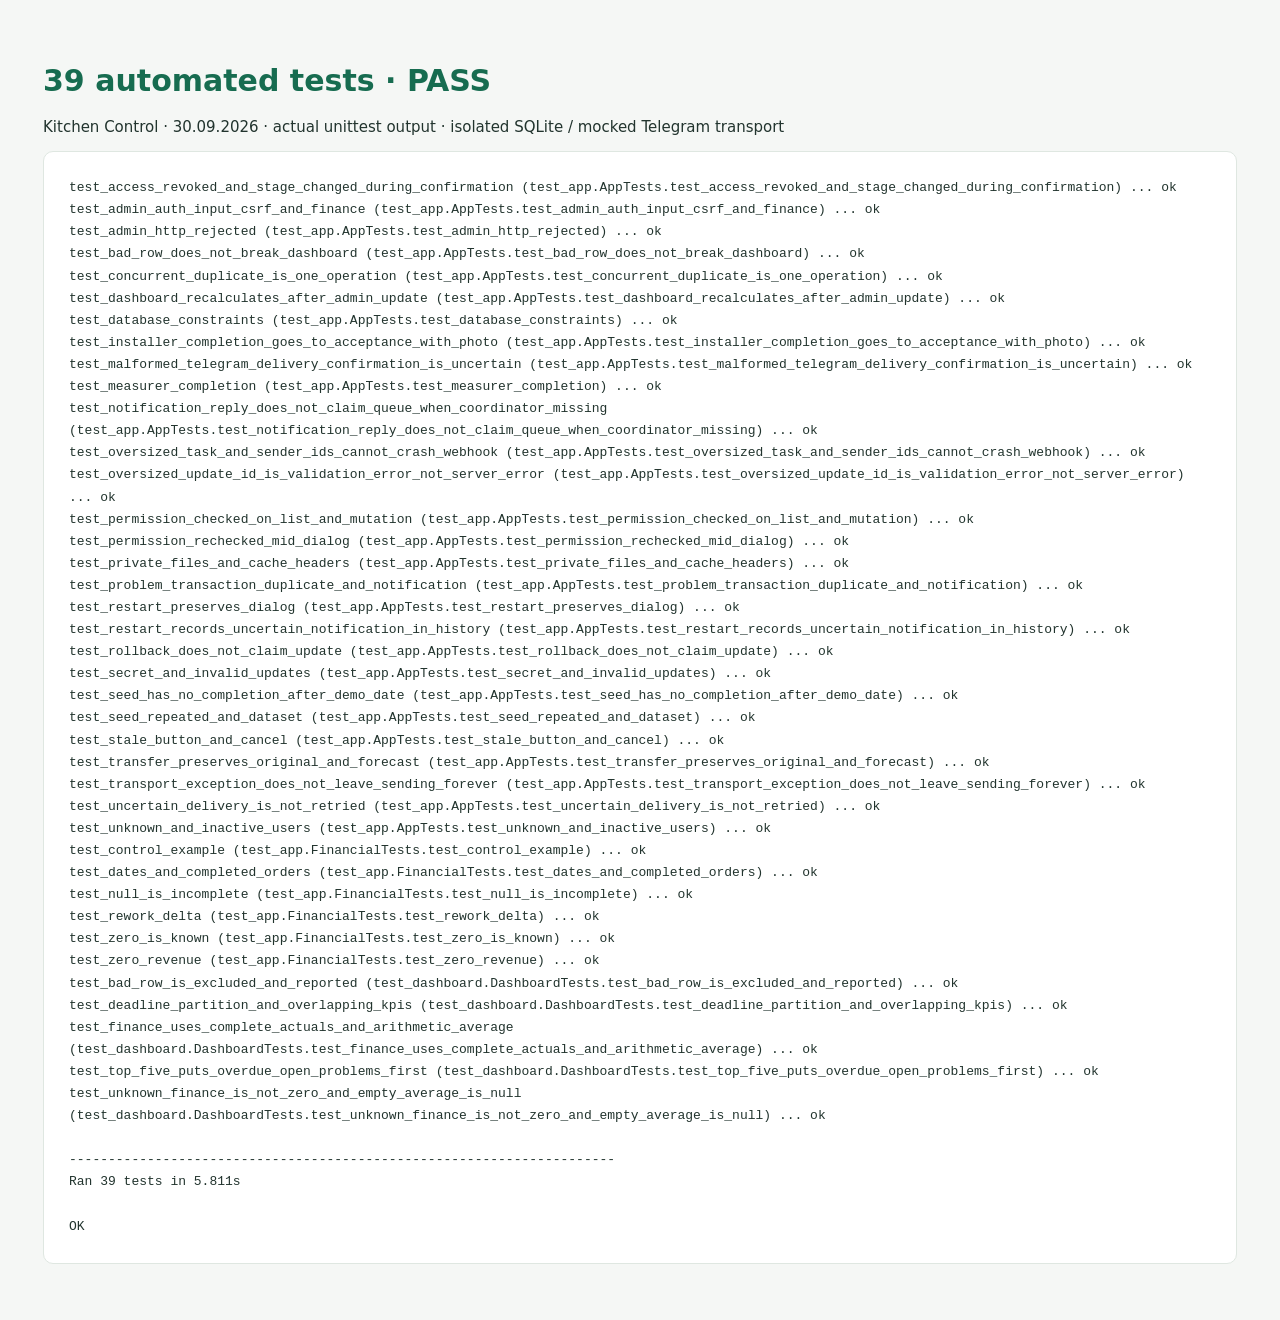
<file: artifacts/automated-tests.html>
<!doctype html><html lang="ru"><meta charset="utf-8"><title>Automated test results</title><style>body{font:15px system-ui;background:#f5f7f5;color:#22342e;padding:35px}h1{color:#176c50}pre{font:13px/1.7 monospace;white-space:pre-wrap;background:white;padding:25px;border:1px solid #dfe7e1;border-radius:10px}</style><h1>39 automated tests · PASS</h1><p>Kitchen Control · 30.09.2026 · actual unittest output · isolated SQLite / mocked Telegram transport</p><pre>test_access_revoked_and_stage_changed_during_confirmation (test_app.AppTests.test_access_revoked_and_stage_changed_during_confirmation) ... ok
test_admin_auth_input_csrf_and_finance (test_app.AppTests.test_admin_auth_input_csrf_and_finance) ... ok
test_admin_http_rejected (test_app.AppTests.test_admin_http_rejected) ... ok
test_bad_row_does_not_break_dashboard (test_app.AppTests.test_bad_row_does_not_break_dashboard) ... ok
test_concurrent_duplicate_is_one_operation (test_app.AppTests.test_concurrent_duplicate_is_one_operation) ... ok
test_dashboard_recalculates_after_admin_update (test_app.AppTests.test_dashboard_recalculates_after_admin_update) ... ok
test_database_constraints (test_app.AppTests.test_database_constraints) ... ok
test_installer_completion_goes_to_acceptance_with_photo (test_app.AppTests.test_installer_completion_goes_to_acceptance_with_photo) ... ok
test_malformed_telegram_delivery_confirmation_is_uncertain (test_app.AppTests.test_malformed_telegram_delivery_confirmation_is_uncertain) ... ok
test_measurer_completion (test_app.AppTests.test_measurer_completion) ... ok
test_notification_reply_does_not_claim_queue_when_coordinator_missing (test_app.AppTests.test_notification_reply_does_not_claim_queue_when_coordinator_missing) ... ok
test_oversized_task_and_sender_ids_cannot_crash_webhook (test_app.AppTests.test_oversized_task_and_sender_ids_cannot_crash_webhook) ... ok
test_oversized_update_id_is_validation_error_not_server_error (test_app.AppTests.test_oversized_update_id_is_validation_error_not_server_error) ... ok
test_permission_checked_on_list_and_mutation (test_app.AppTests.test_permission_checked_on_list_and_mutation) ... ok
test_permission_rechecked_mid_dialog (test_app.AppTests.test_permission_rechecked_mid_dialog) ... ok
test_private_files_and_cache_headers (test_app.AppTests.test_private_files_and_cache_headers) ... ok
test_problem_transaction_duplicate_and_notification (test_app.AppTests.test_problem_transaction_duplicate_and_notification) ... ok
test_restart_preserves_dialog (test_app.AppTests.test_restart_preserves_dialog) ... ok
test_restart_records_uncertain_notification_in_history (test_app.AppTests.test_restart_records_uncertain_notification_in_history) ... ok
test_rollback_does_not_claim_update (test_app.AppTests.test_rollback_does_not_claim_update) ... ok
test_secret_and_invalid_updates (test_app.AppTests.test_secret_and_invalid_updates) ... ok
test_seed_has_no_completion_after_demo_date (test_app.AppTests.test_seed_has_no_completion_after_demo_date) ... ok
test_seed_repeated_and_dataset (test_app.AppTests.test_seed_repeated_and_dataset) ... ok
test_stale_button_and_cancel (test_app.AppTests.test_stale_button_and_cancel) ... ok
test_transfer_preserves_original_and_forecast (test_app.AppTests.test_transfer_preserves_original_and_forecast) ... ok
test_transport_exception_does_not_leave_sending_forever (test_app.AppTests.test_transport_exception_does_not_leave_sending_forever) ... ok
test_uncertain_delivery_is_not_retried (test_app.AppTests.test_uncertain_delivery_is_not_retried) ... ok
test_unknown_and_inactive_users (test_app.AppTests.test_unknown_and_inactive_users) ... ok
test_control_example (test_app.FinancialTests.test_control_example) ... ok
test_dates_and_completed_orders (test_app.FinancialTests.test_dates_and_completed_orders) ... ok
test_null_is_incomplete (test_app.FinancialTests.test_null_is_incomplete) ... ok
test_rework_delta (test_app.FinancialTests.test_rework_delta) ... ok
test_zero_is_known (test_app.FinancialTests.test_zero_is_known) ... ok
test_zero_revenue (test_app.FinancialTests.test_zero_revenue) ... ok
test_bad_row_is_excluded_and_reported (test_dashboard.DashboardTests.test_bad_row_is_excluded_and_reported) ... ok
test_deadline_partition_and_overlapping_kpis (test_dashboard.DashboardTests.test_deadline_partition_and_overlapping_kpis) ... ok
test_finance_uses_complete_actuals_and_arithmetic_average (test_dashboard.DashboardTests.test_finance_uses_complete_actuals_and_arithmetic_average) ... ok
test_top_five_puts_overdue_open_problems_first (test_dashboard.DashboardTests.test_top_five_puts_overdue_open_problems_first) ... ok
test_unknown_finance_is_not_zero_and_empty_average_is_null (test_dashboard.DashboardTests.test_unknown_finance_is_not_zero_and_empty_average_is_null) ... ok

----------------------------------------------------------------------
Ran 39 tests in 5.811s

OK
</pre></html>
</file>
